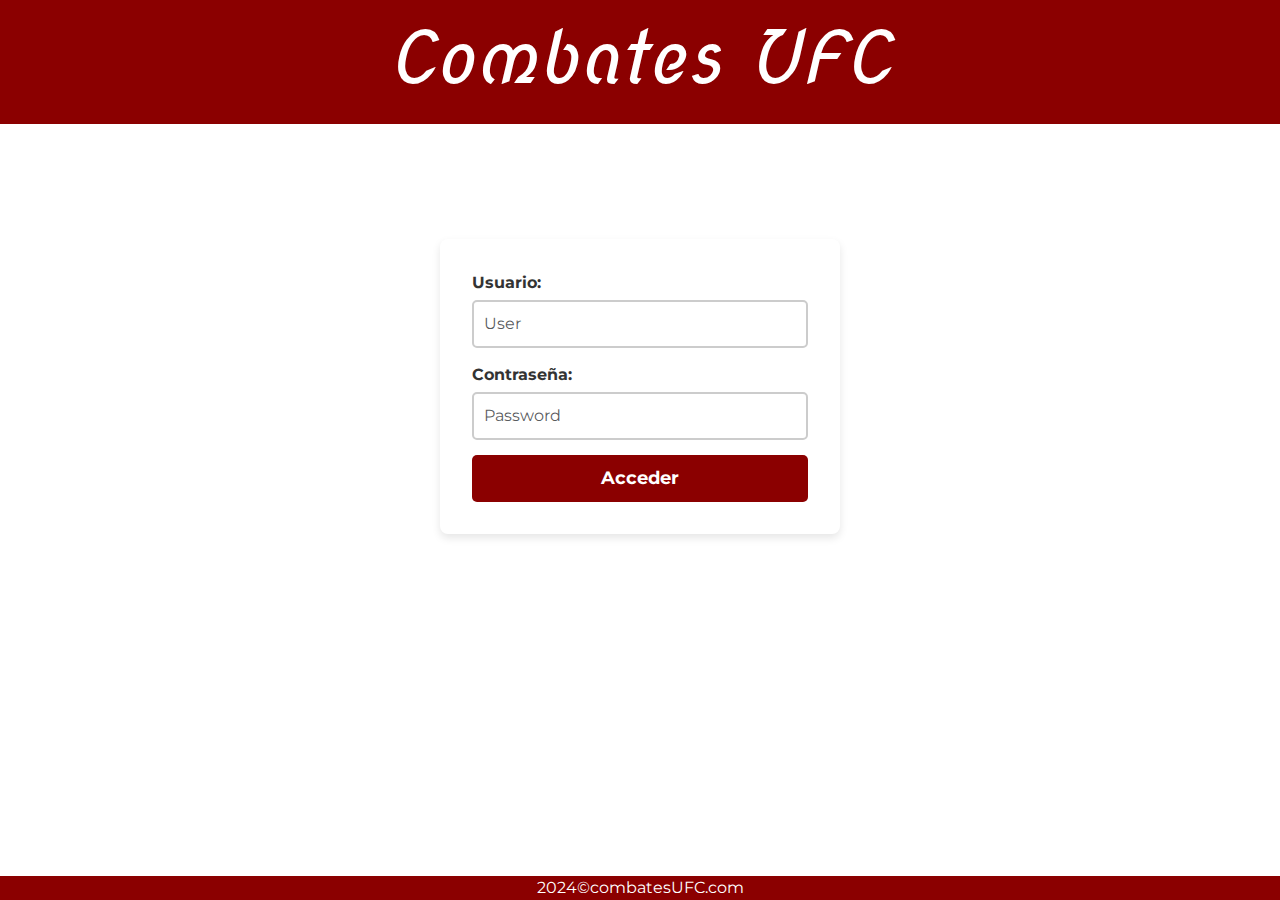
<file: index.html>
<!DOCTYPE html>
<html lang="es-ES">
<head>
    <meta charset="UTF-8">
    <meta name="viewport" content="width=device-width, initial-scale=1.0">
    <link href="https://cdn.jsdelivr.net/npm/bootstrap@5.3.3/dist/css/bootstrap.min.css" rel="stylesheet" integrity="sha384-QWTKZyjpPEjISv5WaRU9OFeRpok6YctnYmDr5pNlyT2bRjXh0JMhjY6hW+ALEwIH" crossorigin="anonymous">
    <link rel="stylesheet" href="css/style.css">
    <title>combatesUFC.com</title>
</head>
<body>
    <header>
        <h1>
            <a href="index.html">Combates UFC</a>
        </h1>
    </header>
    <main>
        <div class="contenido-form">
            <form id="loginForm">
                <div class="form-group">
                    <label for="user">Usuario:</label>
                    <input type="text" class="form-control" id="user" placeholder="User">
                </div>
                <div class="form-group">
                    <label for="pass">Contraseña:</label>
                    <input type="password" class="form-control" id="pass" placeholder="Password">
                </div>
                <button type="button" class="btn btn-primary" id="BTNACCEDER">Acceder</button>
            </form>
        </div>
    </main>
    <footer>2024&copy;combatesUFC.com</footer>
    <script src="https://cdn.jsdelivr.net/npm/bootstrap@5.3.3/dist/js/bootstrap.bundle.min.js" integrity="sha384-YvpcrYf0tY3lHB60NNkmXc5s9fDVZLESaAA55NDzOxhy9GkcIdslK1eN7N6jIeHz" crossorigin="anonymous"></script>
    <script src="js/logic.js"></script>
</body>
</html>
</file>
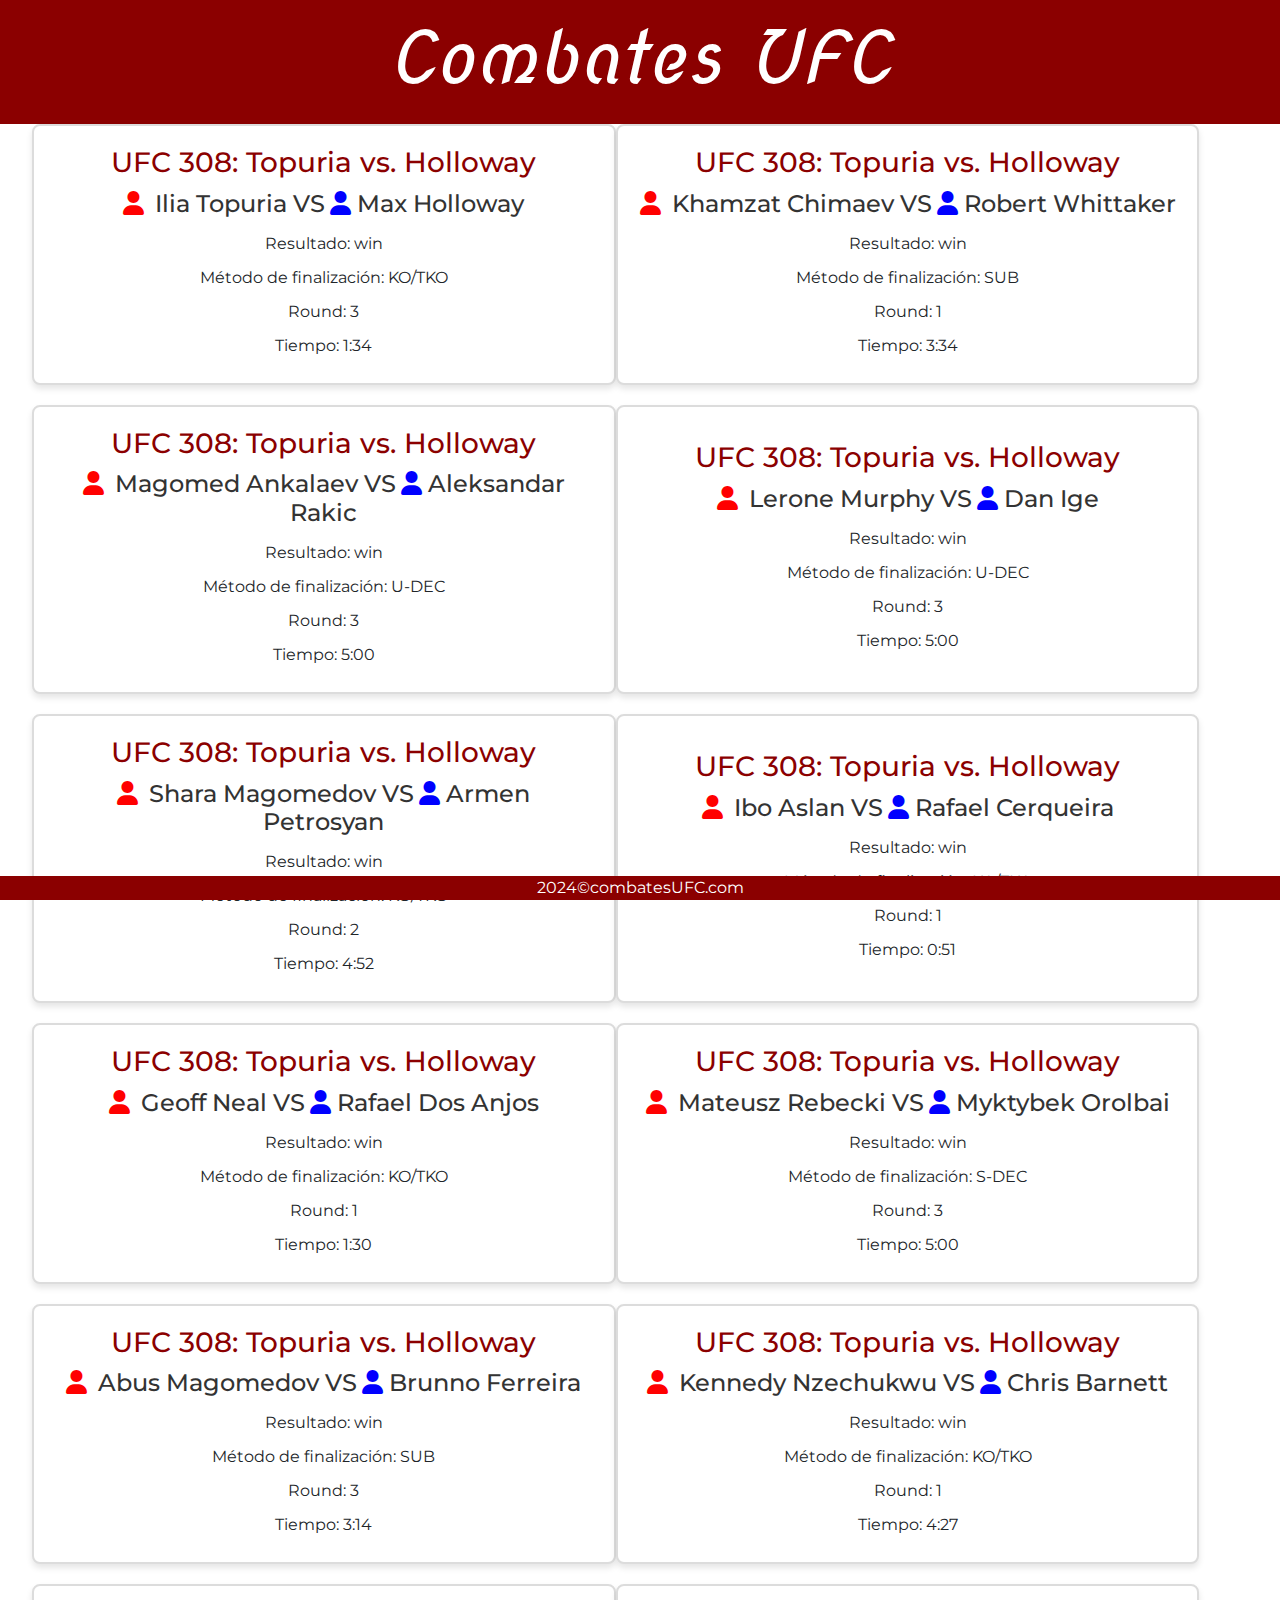
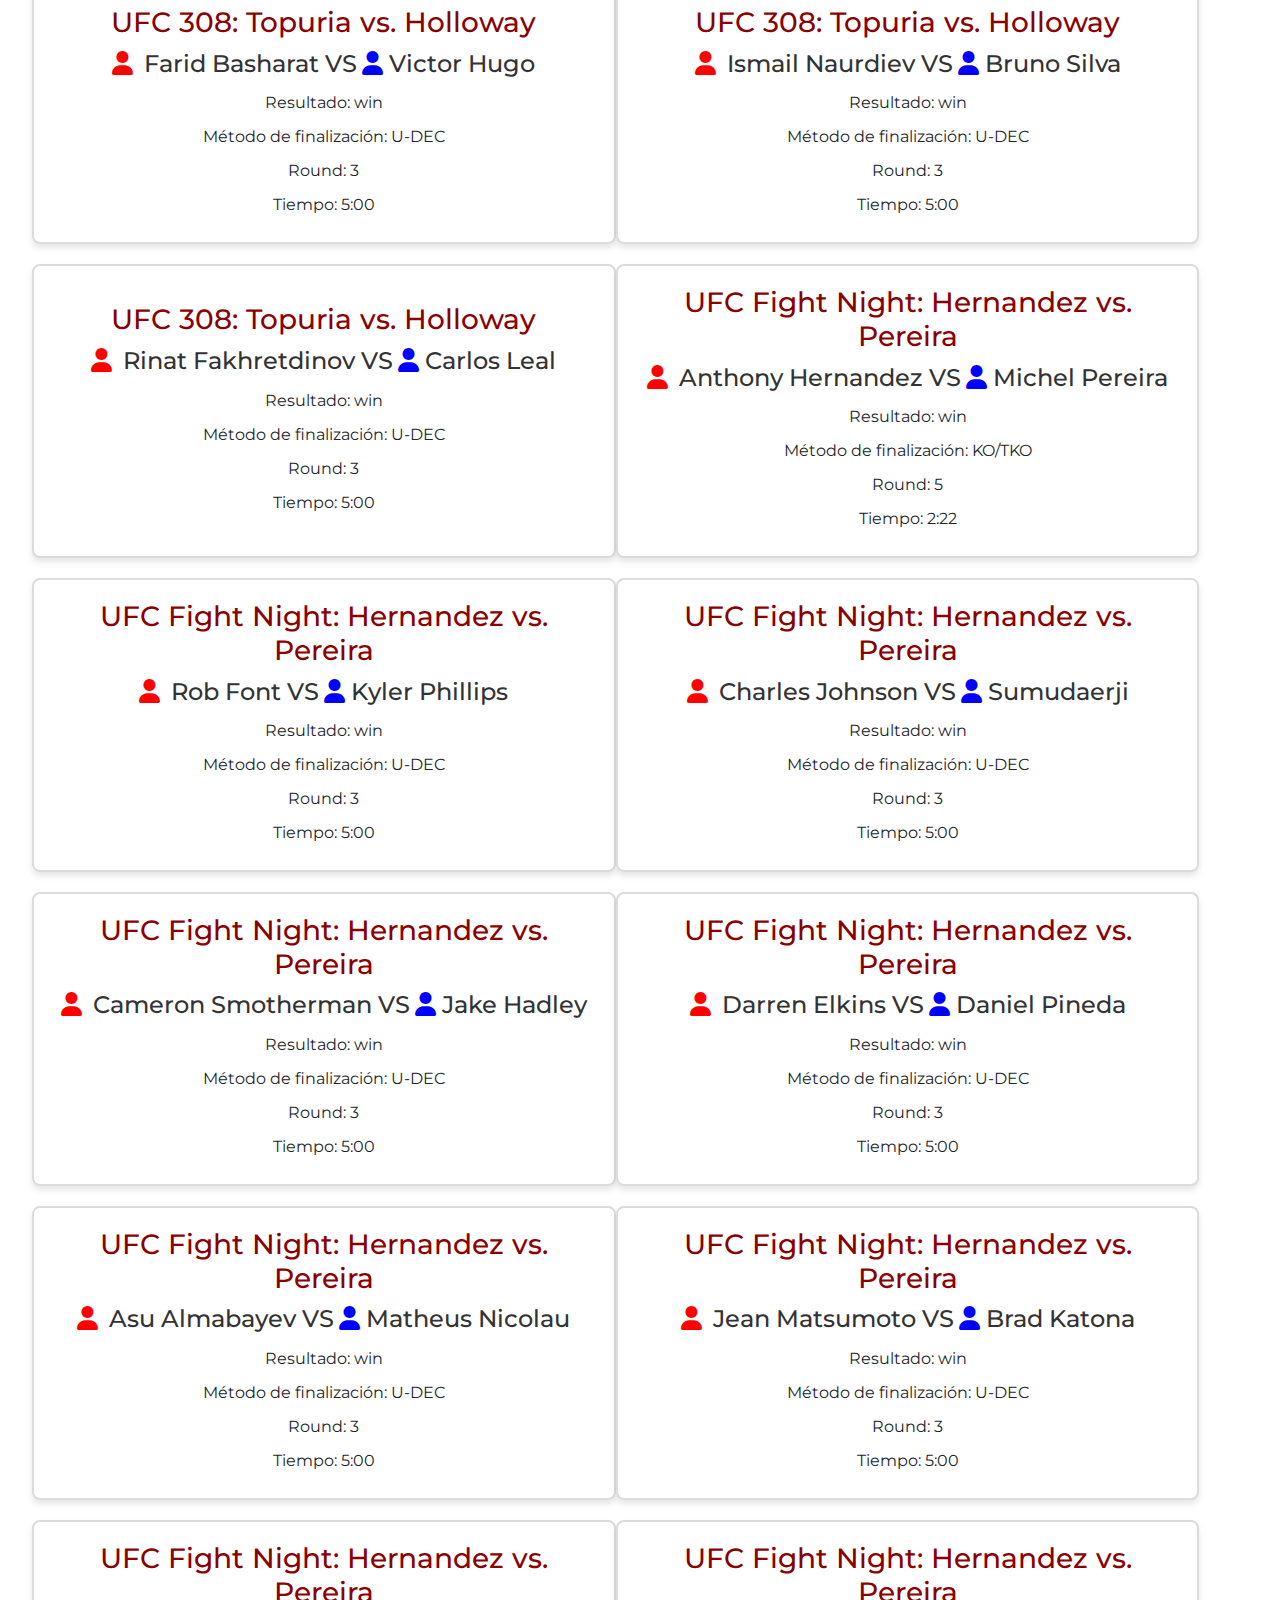
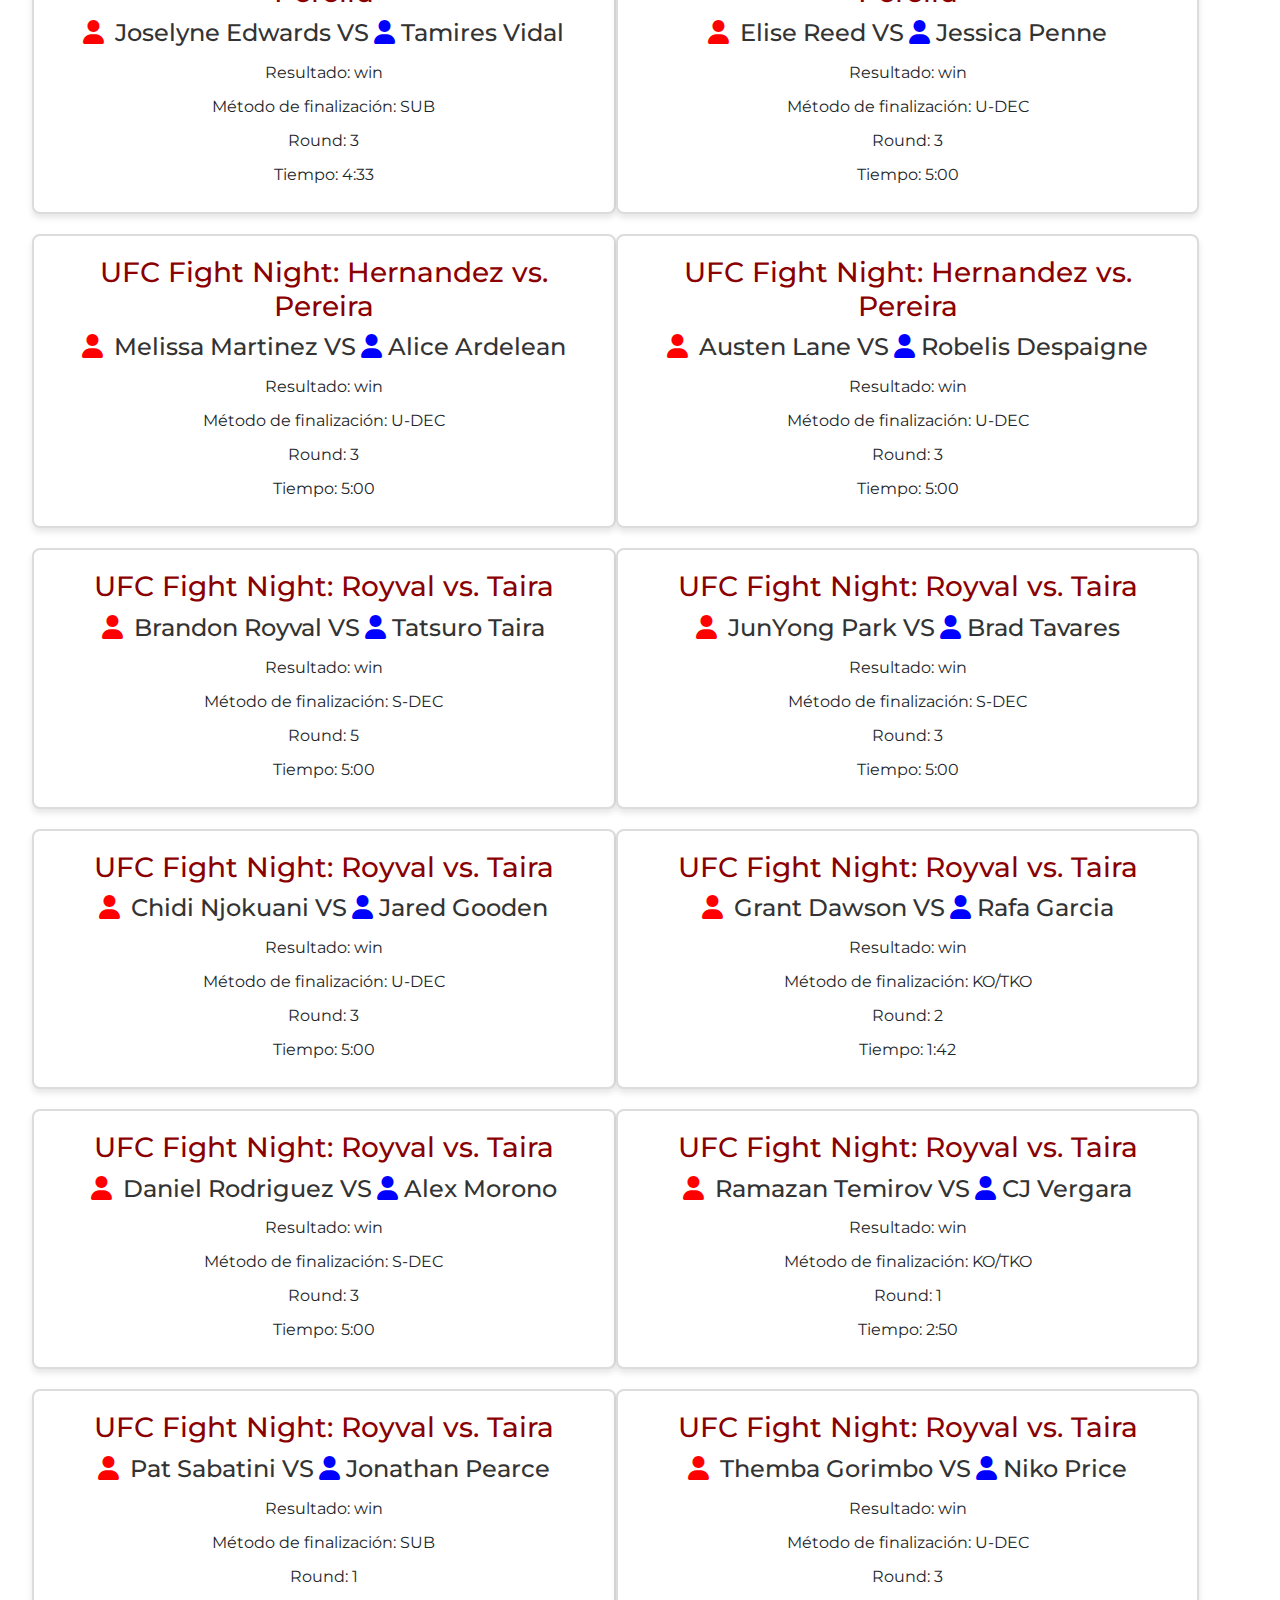
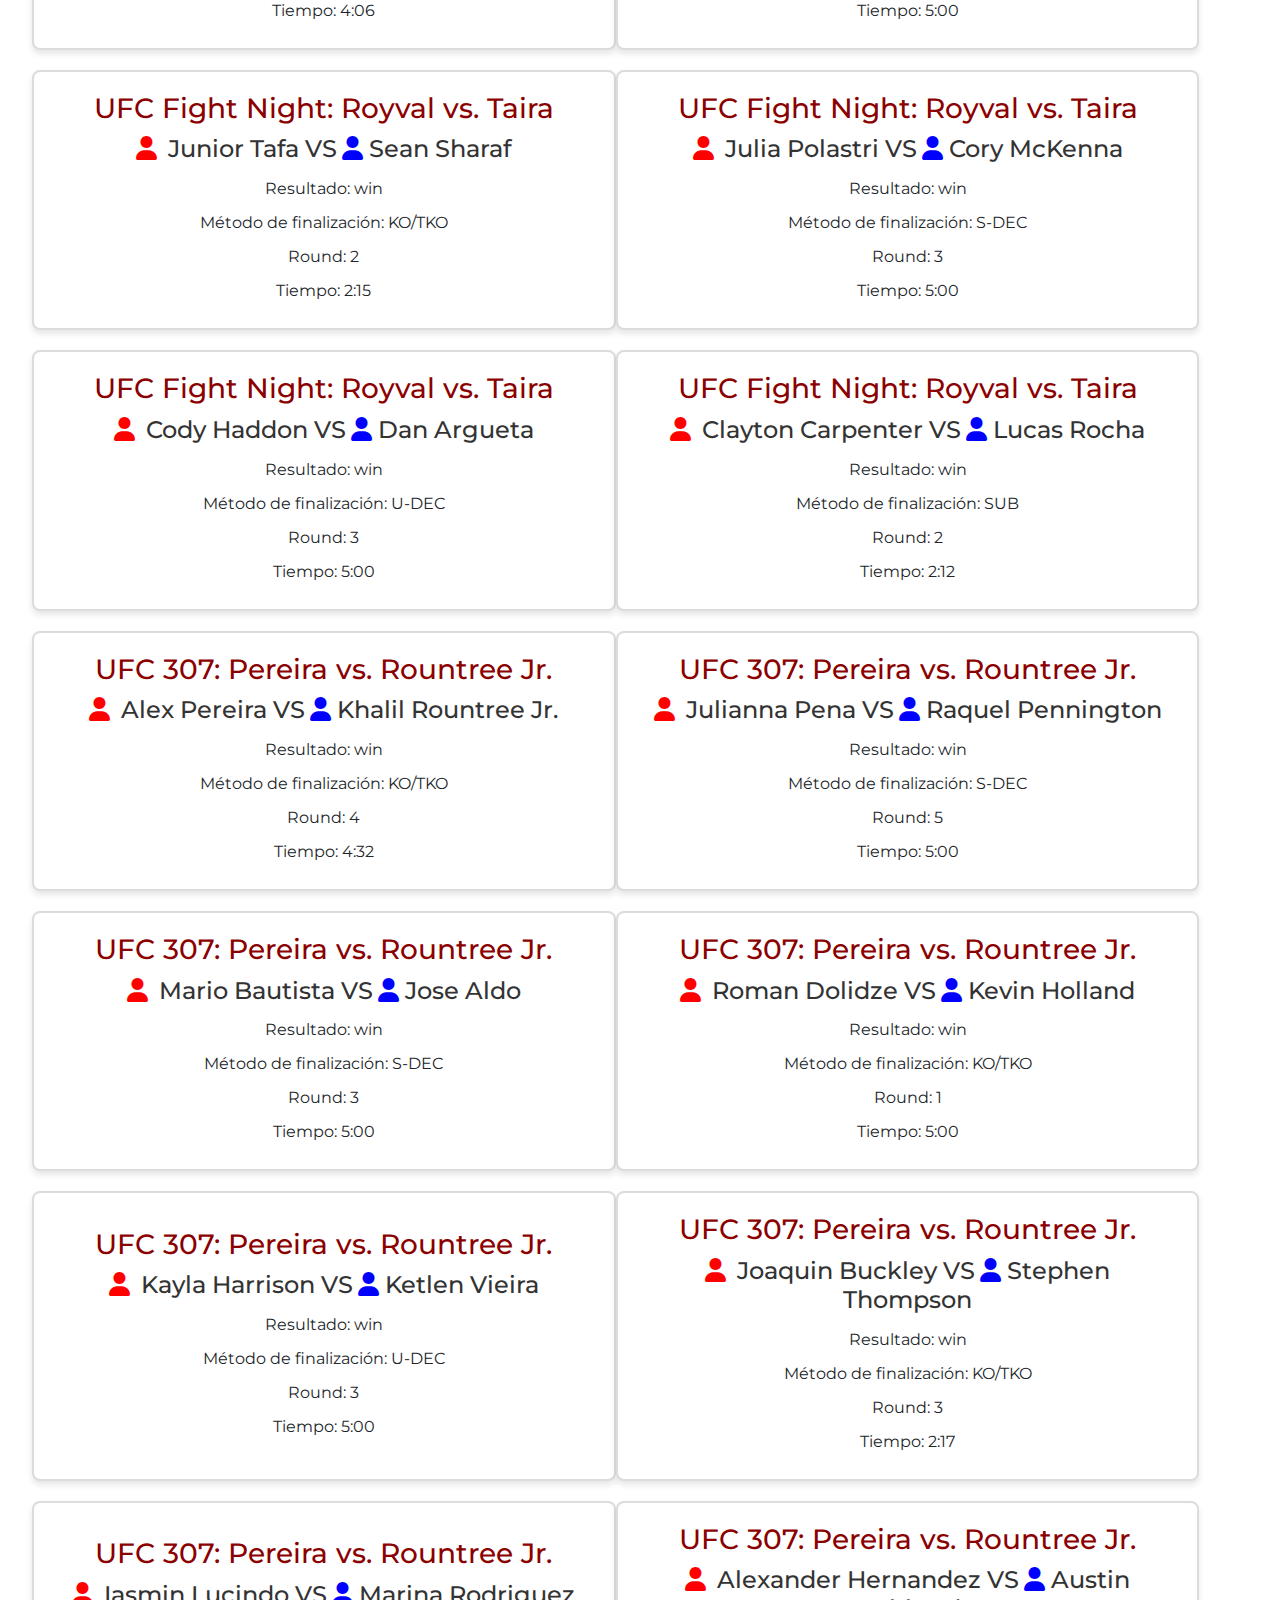
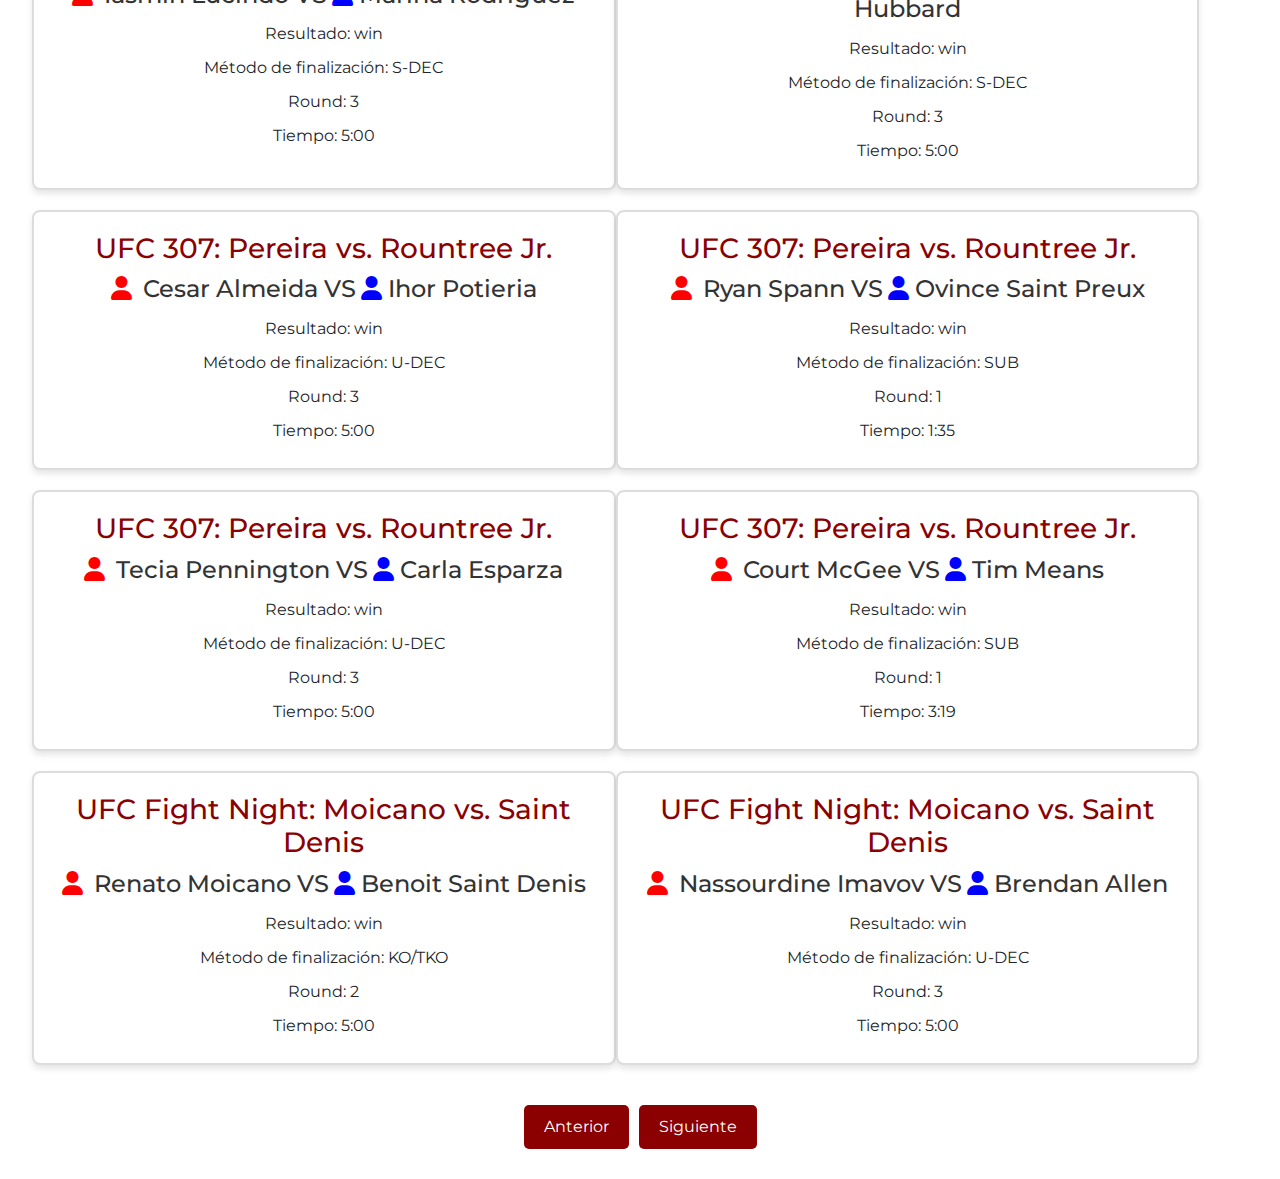
<file: contenido.html>
<!DOCTYPE html>
<html lang="es-ES">
<head>
    <meta charset="UTF-8">
    <meta name="viewport" content="width=device-width, initial-scale=1.0">
    <link href="https://cdn.jsdelivr.net/npm/bootstrap@5.3.3/dist/css/bootstrap.min.css" rel="stylesheet" integrity="sha384-QWTKZyjpPEjISv5WaRU9OFeRpok6YctnYmDr5pNlyT2bRjXh0JMhjY6hW+ALEwIH" crossorigin="anonymous">
    <link href="https://cdnjs.cloudflare.com/ajax/libs/font-awesome/6.0.0-beta3/css/all.min.css" rel="stylesheet">
    <link rel="stylesheet" href="css/style.css">
    <title>combatesUFC.com</title>
</head>
<body>
    <header>
        <h1>
            <a href="index.html">Combates UFC</a>
        </h1>
    </header>
    <main>
        <div id="contenedor">

        </div>
        <div class="paginacion">
            <div id="prev" class="paginacion-boton">Anterior</div>
            <div id="next" class="paginacion-boton">Siguiente</div>
        </div>
    </main>
    <footer>2024&copy;combatesUFC.com</footer>
    <script src="https://cdn.jsdelivr.net/npm/bootstrap@5.3.3/dist/js/bootstrap.bundle.min.js" integrity="sha384-YvpcrYf0tY3lHB60NNkmXc5s9fDVZLESaAA55NDzOxhy9GkcIdslK1eN7N6jIeHz" crossorigin="anonymous"></script>
    <script src="js/script.js"></script>
</body>
</html>
</file>
<file: css/style.css>
@import url('https://fonts.googleapis.com/css2?family=Montserrat:ital,wght@0,100..900;1,100..900&display=swap');
@import url('https://fonts.googleapis.com/css2?family=Nova+Script&display=swap');

body {
    box-sizing: border-box;
    margin: 0;
    padding: 0;
    font-family: 'Montserrat', sans-serif;
}

header {
    background-color: #8B0000;
    padding: 15px 0;
    text-align: center;
    color: white;
}

header h1 a {
    color: #fff;
    text-decoration: none;
    font-size: 1.8em;
    font-family: 'Nova Script'; 
}
/* FORMULARIO */

.contenido-form {
    width: 100%;
    max-width: 400px;
    margin: 115px auto;
    padding: 2em;
    background-color: #ffffff;
    border-radius: 8px;
    box-shadow: 0 4px 8px rgba(0, 0, 0, 0.1);
}

.form-group {
    margin-bottom: 15px;
}

.form-group label {
    font-weight: bold;
    color: #333;
    font-size: 1em;
}

.form-control {
    width: 100%;
    padding: 10px;
    margin-top: 5px;
    font-size: 1em;
    border: 2px solid #ccc;
    border-radius: 5px;
}

.btn-primary {
    background-color: #8B0000;
    color: white;
    padding: 10px 20px;
    width: 100%;
    border: none;
    border-radius: 5px;
    font-size: 1.1em;
    font-weight: bold;
    cursor: pointer;
}

.btn-primary:hover {
    background-color: #a52a2a;
}

/* CONTENIDO DE COMBATES */

#contenedor {
    width: 95vw;
    margin: 0 auto;
    display: flex;
    flex-wrap: wrap;
    justify-content: space-between;
}

.combates-container {
    display: flex;
    flex-direction: row;
    flex-wrap: wrap;
}

.combate {
    background-color: #fff;
    padding: 20px;
    border-radius: 8px;
    border: 2px solid #dcdcdc;
    box-shadow: 0 4px 6px rgba(0, 0, 0, 0.1);
    width: 48%; 
    box-sizing: border-box;
    display: flex;
    flex-direction: column;
    justify-content: center;
    align-items: center;
    text-align: center;
    margin-bottom: 20px; 
}
.combate h3 {
    color: #8B0000;
    margin-bottom: 10px;
    font-family: 'Montserrat';
}

.combate h4 {
    color: #333;
    margin-bottom: 8px;
}

.combate p {
    margin: 5px 0;
    font-size: 1em;
}

.combate p:first-child {
    font-weight: bold;
}
/*PAGINACION*/
.paginacion {
    display: flex;
    justify-content: center;
    align-items: center;
    margin-top: 20px;
    margin-bottom: 30px;  
}

.paginacion-boton {
    background-color: #8B0000;
    color: white;
    padding: 10px 20px;
    margin: 0 10px;
    font-size: 1em;
    cursor: pointer;
    border-radius: 5px;
    text-align: center;
    transition: background-color 0.3s;
}

.paginacion-boton:disabled {
    background-color: #ccc;
    cursor: not-allowed;
}

.paginacion-boton:hover:not(:disabled) {
    background-color: #a52a2a;
}


/* FOOTER */ 
footer {
    background-color: #8B0000;
    color: white;
    text-align: center;
    font-size: 1em;
    position: fixed;
    bottom: 0;
    width: 100%;
    z-index: 10;
}

footer p {
    margin: 0;
}

/* PAGINACION */

.paginacion {
    display: flex;
    justify-content: center;
    align-items: center;
    margin-top: 20px;
}

.paginacion-boton {
    background-color: #8B0000;
    color: white;
    padding: 10px 20px;
    margin: 0 5px;
    font-size: 1em;
    cursor: pointer;
    border-radius: 5px;
    text-align: center;
    transition: background-color 0.3s;
}

.paginacion-boton:disabled {
    background-color: #ccc;
    cursor: not-allowed;
}

.paginacion-boton:hover:not(:disabled) {
    background-color: #a52a2a;
}

/* ERROR */

#imgError {
    display: flex;
    justify-content: center;
    align-items: center;
    height: 100vh;
    margin: 0;
}

#imgError img {
    width: 88vh;
    margin-top: -59px;
}

/*ICONOS*/

.icono-rojo {
    color: red;
    margin-right: 5px; 
}
.icono-azul {
    color: blue;
    margin-left: 5px; 
}
</file>
